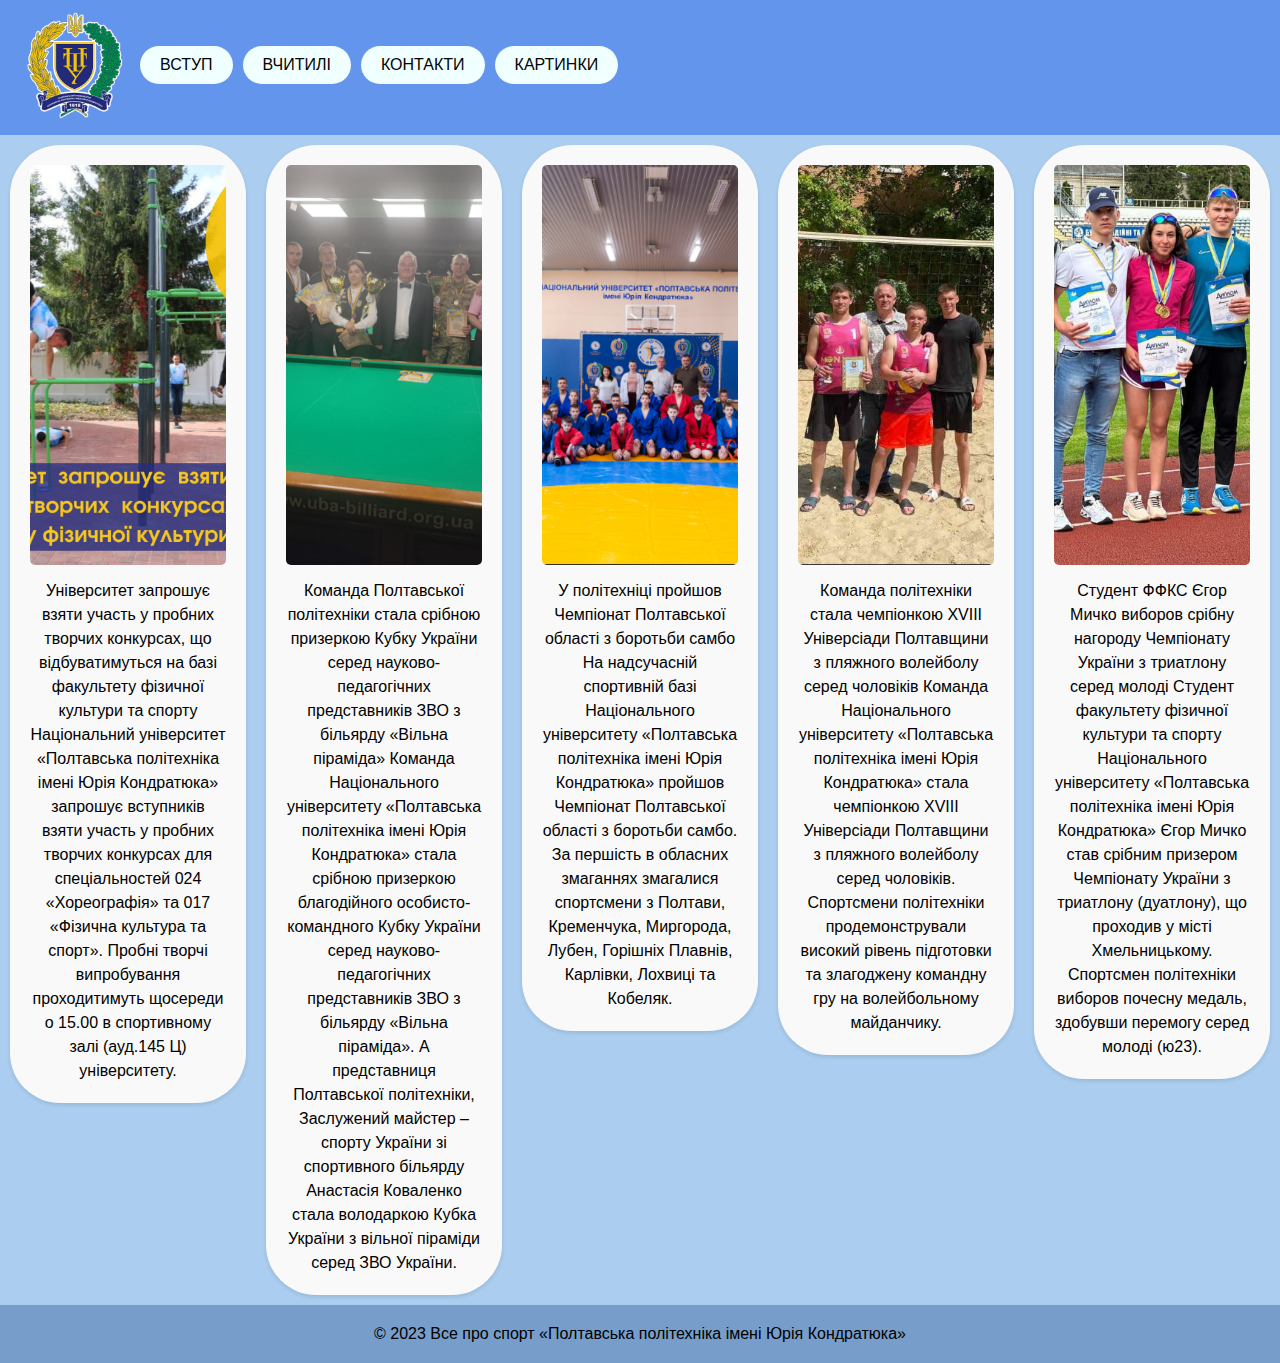
<file: info.html>
<!DOCTYPE html>
<html>
<head>
    <title>Загальна інформація</title>
    <link rel="stylesheet" href="style.css">
    <link 
</head>
    
<body>
        <section class="header_wrap">
            <header class="header">
                <div class="logo">
                    <img src="img/nupp_logo.jpg" alt="Логотип" hspace="15px">
                </div>
              
              <nav>
                  <ul class="menu">
                    <li><a href="main.html" class="text">Вступ</a></li>
                    <li><a href="teatcher.html" class="text">Вчитилі</a></li>
                     <li><a href="contact.html" class="text">Контакти</a></li>
                     <li><a href="picture.html" class="text">Картинки</a></li>
                  </ul>
              </nav>
    </div>
  </header>
    <div class="entries">
        <div class="entry">
            <img src="img/1s.png" alt="Фото 1">
            <div class="text">
                <p>Університет запрошує взяти участь у пробних творчих конкурсах, що відбуватимуться на базі факультету фізичної культури та спорту
                    Національний університет «Полтавська політехніка імені Юрія Кондратюка» запрошує вступників взяти участь
                    у пробних творчих конкурсах для спеціальностей 024 «Хореографія» та 017 «Фізична культура та спорт». 
                    Пробні творчі випробування проходитимуть щосереди о 15.00 в спортивному залі (ауд.145 Ц) університету.
                </p>
            </div>
        </div>
        <div class="entry">
            <img src="img/2s.png" alt="Фото 2">
            <div class="text">
                <p>Команда Полтавської політехніки стала срібною призеркою Кубку України серед науково-педагогічних представників ЗВО з більярду «Вільна піраміда»
                Команда Національного університету «Полтавська політехніка імені Юрія Кондратюка»
                стала срібною призеркою благодійного особисто-командного Кубку України серед науково-педагогічних представників ЗВО з більярду «Вільна піраміда». 
                А представниця Полтавської політехніки, Заслужений майстер – спорту України зі спортивного більярду Анастасія Коваленко стала володаркою Кубка України з вільної піраміди серед ЗВО України.
                </p>
            </div>
        </div>
        <div class="entry">
            <img src="img/3s.png" alt="Фото 3">
            <div class="text">
                <p>У політехніці пройшов Чемпіонат Полтавської області з боротьби самбо
На надсучасній спортивній базі Національного університету «Полтавська політехніка імені Юрія Кондратюка» пройшов Чемпіонат
 Полтавської області з боротьби самбо. За першість в обласних змаганнях змагалися спортсмени з Полтави, Кременчука, Миргорода, Лубен, Горішніх Плавнів, Карлівки, Лохвиці та Кобеляк.</p>
            </div>
        </div>
        <div class="entry">
            <img src="img/4s.png" alt="Фото 4">
            <div class="text">
                <p>Команда політехніки стала чемпіонкою XVIII Універсіади Полтавщини з пляжного волейболу серед чоловіків
Команда Національного університету «Полтавська політехніка імені Юрія Кондратюка» стала чемпіонкою XVIII Універсіади Полтавщини з пляжного волейболу серед чоловіків. Спортсмени політехніки продемонстрували високий рівень підготовки та злагоджену командну гру на волейбольному майданчику.
</p>
            </div>
        </div>
        <div class="entry">
            <img src="img/5s.png" alt="Фото 5">
            <div class="text">
                <p>Студент ФФКС Єгор Мичко виборов срібну нагороду Чемпіонату України з триатлону серед молоді
Студент факультету фізичної культури та спорту Національного університету «Полтавська політехніка імені Юрія Кондратюка» Єгор Мичко став срібним призером Чемпіонату України з триатлону (дуатлону), що проходив у місті Хмельницькому. Спортсмен політехніки виборов почесну медаль, здобувши перемогу серед молоді (ю23).</p>
            </div>
        </div>
    </div>
<footer>
<p><a href="https://nupp.edu.ua/">© 2023 Все про спорт «Полтавська політехніка імені Юрія Кондратюка»</a></p>
</footer>
</body>
</html>
</file>
<file: style.css>
body {
    margin: 0;
    padding: 0;
    font-family: Arial, sans-serif;
    background-color: #ABCDEF;
    background-size: cover;
    background-repeat: no-repeat;
    background-position: center;
    overflow-x: hidden;
}

@media screen and (max-width: 768px) {
  body {
    font-size: 14px;
  }
}

@media screen and (max-width: 480px) {
  body {
    font-size: 12px;
  }
}

header {
    background-color: #6495ED;
    padding: 10px;
    display: flex;
    align-items: center;
}

.logo img {
    max-width: 100px;
    transition: transform 0.3s ease-in-out;
}

.logo img:hover {
    transform: rotate(360deg);
}


nav ul {
    list-style-type: none;
    margin: 0;
    padding: 0;
    display: flex;
}

nav ul li {
    margin-right: 10px;
}

nav ul li a {
    text-decoration: none;
    color: #333;
}
main {
    padding: 20px;
}

.slider {
    position: relative;
}

.slider-container {
    display: flex;
    overflow: hidden;
    width: 300%;
    transition: transform 0.5s ease-in-out;
}

.slider-container img {
    flex-shrink: 0;
    width: 33.33%;
    height: 500px;
    object-fit: cover;
    border: 2px solid #ccc;
    border-radius: 5px;
    transition: opacity 0.5s ease-in-out;
}

.slider-navigation {
    display: flex;
    justify-content: space-between;
    align-items: center;
    margin-top: 10px;
}

.slider-arrow {
    cursor: pointer;
    font-size: 24px;
    padding: 5px;
    border-radius: 50%;
    background-color: #ccc;
    color: #fff;
    margin: 0 5px;
}

.map {
height: 600px;
width: 100%;
text-align: center;
}

.contact {
border: 2px solid OldLace;
padding: 10px; 
margin-top: 20px; 
}

.modal {
    display: none;
    position: fixed;
    z-index: 1;
    left: 0;
    top: 0;
    width: 100%;
    height: 100%;
    overflow: auto;
    background-color: rgba(0, 0, 0, 0.4);
}

.modal-content {
    background-color: white;
    margin: 15% auto;
    padding: 20px;
    border: 1px solid white;
    width: 80%;
}

.close {
    color: #aaa;
    float: right;
    font-size: 28px;
    font-weight: bold;
    cursor: pointer;
}

.gallery {
  margin-top: 20px;
  display: flex;
  flex-wrap: wrap;
  justify-content: center;
  gap: 20px;
  position: relative;
}

.gallery::before {
  content: "";
  position: absolute;
  top: 0;
  left: 0;
  width: 100%;
  height: 100%;
  background: linear-gradient(135deg, #f1c40f, #3498db); 
  opacity: 0.5;
  z-index: -1;
}

.gallery img {
  width: calc(33.33% - 20px);
  height: auto;
  border: 3px solid rgb(226, 226, 226);
  border-radius: 5px;
  box-shadow: 0 2px 4px rgba(15, 15, 15, 0.926);
}

.gallery img:hover {
  transform: scale(1.05); 
  box-shadow: 0 4px 8px rgba(48, 50, 48, 0.173);
}

.menu {
list-style-type: none;
padding: 0;
text-align: center; 
}

.menu li {
display: inline-block;
margin-right: 10px;
}

.menu li a {
position: relative;
display: inline-block;
padding: 10px 20px;
color: #030303;
text-decoration: none;
background-color: #F0FFFF;
border-radius: 25px; 
overflow: hidden;
transition: all 0.3s;
text-transform: uppercase;
}


.menu li a:hover {
background-color: rgb(120, 110, 255); }

@media screen and (max-width: 768px) {
  .menu li {
    display: block;
    margin-right: 0;
    margin-bottom: 10px;
  }

  .menu li a {
    display: block;
    text-align: center;
    border-radius: 25px;
  }
}

.entries {
  display: flex;
  justify-content: center;
  align-items: flex-start;
  flex-wrap: wrap;
  flex-wrap: nowrap; /* Изменено значение на nowrap */
  overflow-x: auto; /* Добавлено свойство для горизонтальной прокрутки */
}

.entry {
  width: 300px;
  background-color: #f9f9f9;
  padding: 20px;
  border-radius: 50px;
  box-shadow: 0 2px 4px rgba(0, 0, 0, 0.1);
  margin: 10px;
}

.entry img {
  width: 100%;
  height: 400px; /* Замените на желаемую высоту изображений */
  object-fit: cover;
  border-radius: 5px;
  margin-bottom: 10px;
}

.entry .text {
  text-align: center;
   font-size: 16px; /* Замените на желаемый размер текста */
}

.entry p {
  margin: 0;
  font-size: 16px;
  line-height: 1.5;
}

.entry a {
  color: #333;
  text-decoration: none;
  font-weight: bold;
}

.entry a:hover {
  text-decoration: underline;
}

footer {
    background-color: #779ECB;
    color: #fff;
    padding: 20px;
    text-align: center;
  }
  
  footer p {
    margin: 0;
  }
  
  footer a {
    color: #000;
    text-decoration: none;
  }
  
  footer a:hover {
    text-decoration: underline;
  }
</file>
